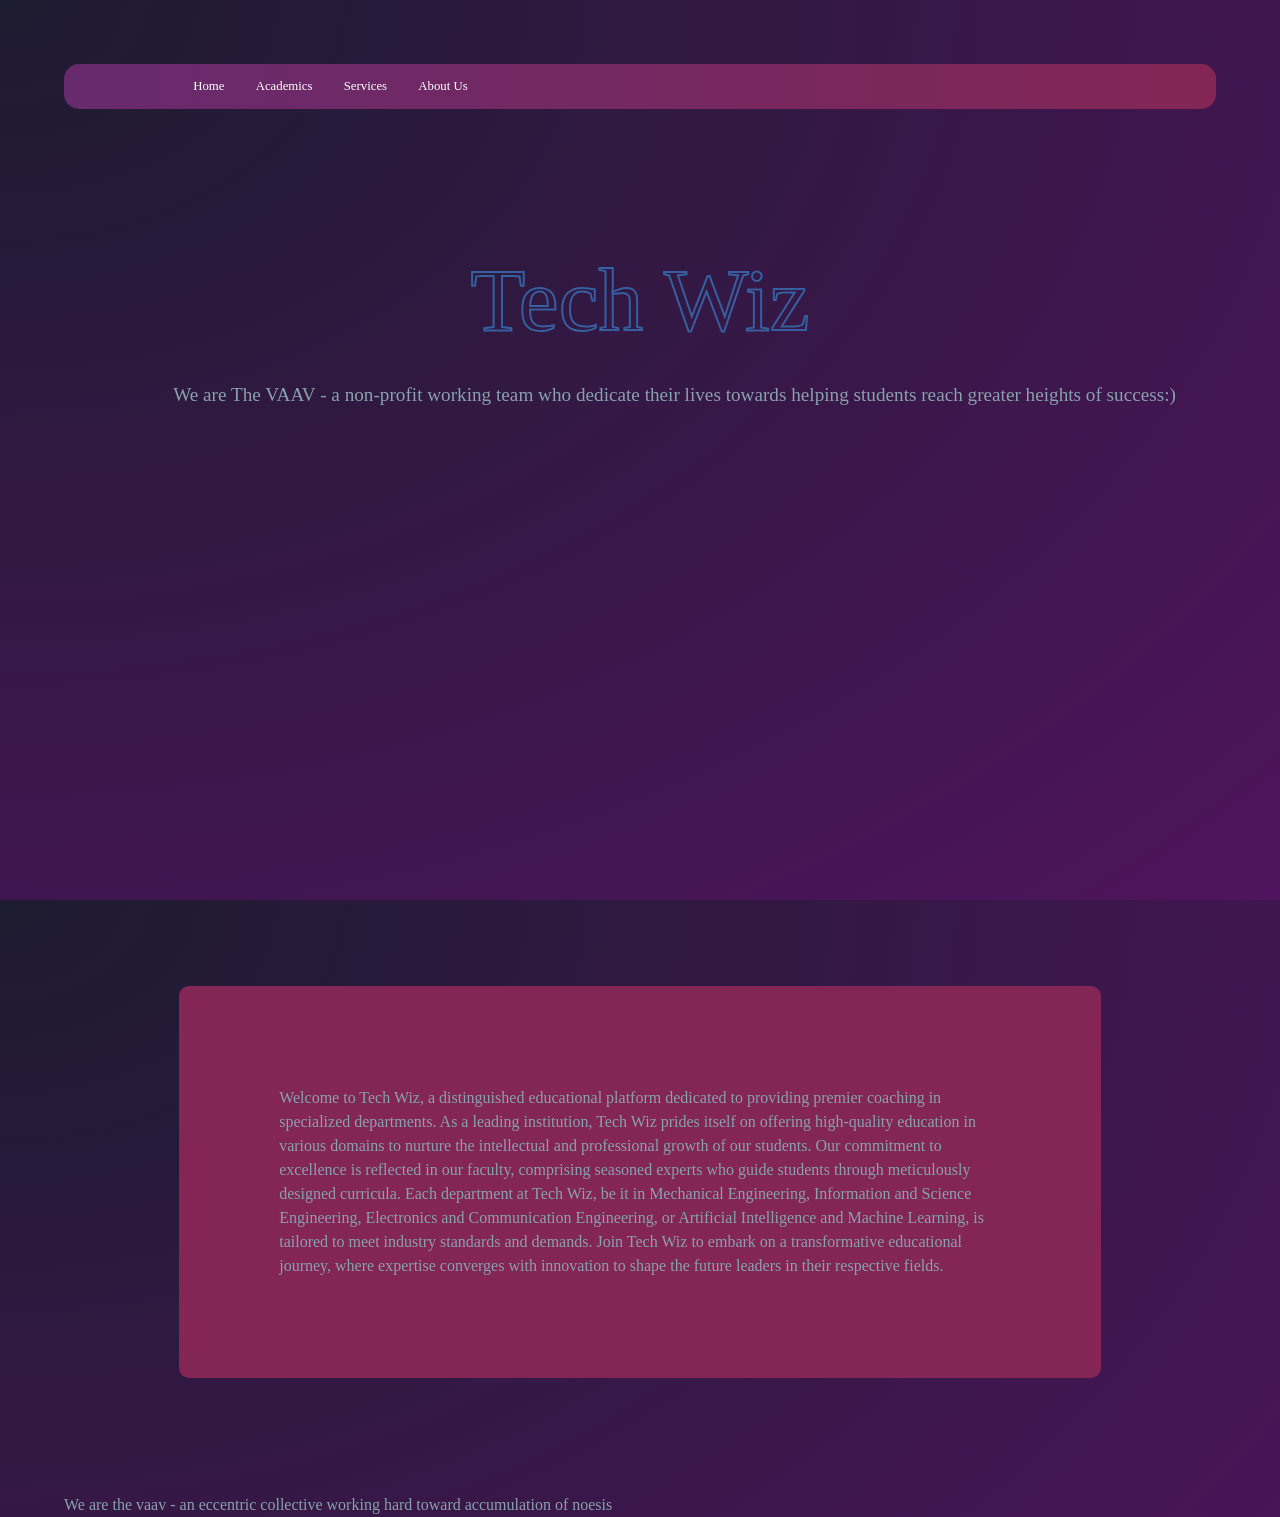
<file: index.html>
<!doctype html>
<html lang="en">
  <head>
    <meta charset="UTF-8" />
    <meta name="viewport" content="width=device-width, initial-scale=1.0" />
    <title>Vaav</title>
    <link rel="preconnect" href="https://fonts.googleapis.com">
    <link rel="preconnect" href="https://fonts.gstatic.com" crossorigin>
    <link href="https://fonts.googleapis.com/css2?family=Poppins&display=swap" rel="stylesheet">
    <link rel="stylesheet" type="text/css" href="style.css">
  </head>
  <body>
    <header>
      <nav id='menu'>
        <input type='checkbox' id='responsive-menu' onclick='updatemenu()'><label></label>
        <ul>
          <li><a href='index.html'>Home</a></li>
          <li><a href='academics.html'>Academics</a></li>
          <li><a href='services.html'>Services</a>
          </li>
          <li><a href='aboutus.html'>About Us</a></li>
        </ul>
      </nav>
    </header>
    <div id="title">
      <svg>
        <text x="50%" y="50%" dy=".35em" text-anchor="middle">
          Tech Wiz
        </text>
      </svg>
      <h4 id="minititle" text-anchor="middle">We are The VAAV - a non-profit working team who dedicate their lives towards helping students reach  greater heights of success:)
      </h4>
    </div>
    <div class="content_home">
      <p>
        Welcome to Tech Wiz, a distinguished educational platform dedicated to providing premier coaching
          in specialized departments. As a leading institution, Tech Wiz prides itself on offering high-quality
          education in various domains to nurture the intellectual and professional growth of our students.
          Our commitment to excellence is reflected in our faculty, comprising seasoned experts who guide 
          students through meticulously designed curricula. Each department at Tech Wiz, be it in Mechanical
          Engineering, Information and Science Engineering, Electronics and Communication Engineering, or 
          Artificial Intelligence and Machine Learning, is tailored to meet industry standards and demands.
          Join Tech Wiz to embark on a transformative educational journey, where expertise converges with 
          innovation to shape the future leaders in their respective fields.
      </p>
    </div>
    <script type="module" src="/main.js"></script>
    <footer>
      <div class="footer-container">
        <p>
          We are the vaav - an eccentric collective working hard toward accumulation of noesis
        </p>
  </div>
</footer>
  </body>
  <script type="module" src="/main.js"></script>
</html>
</file>
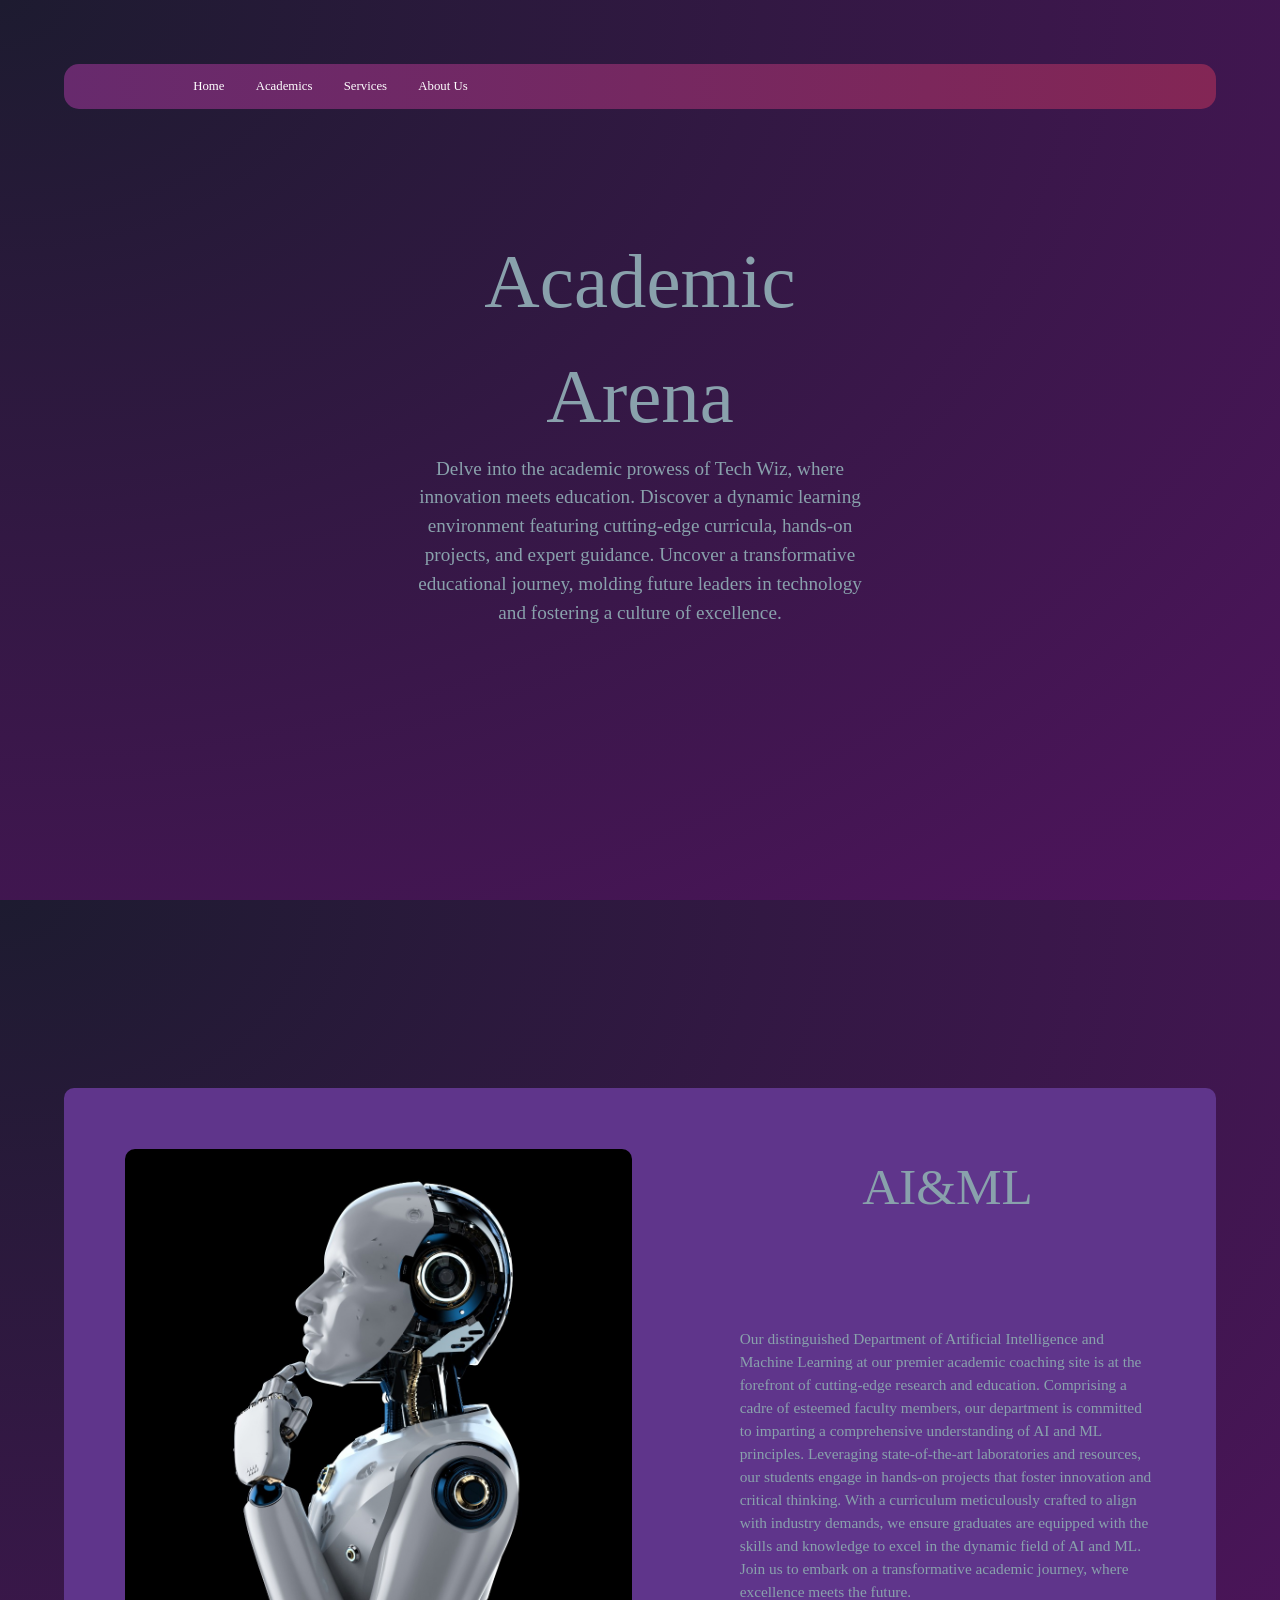
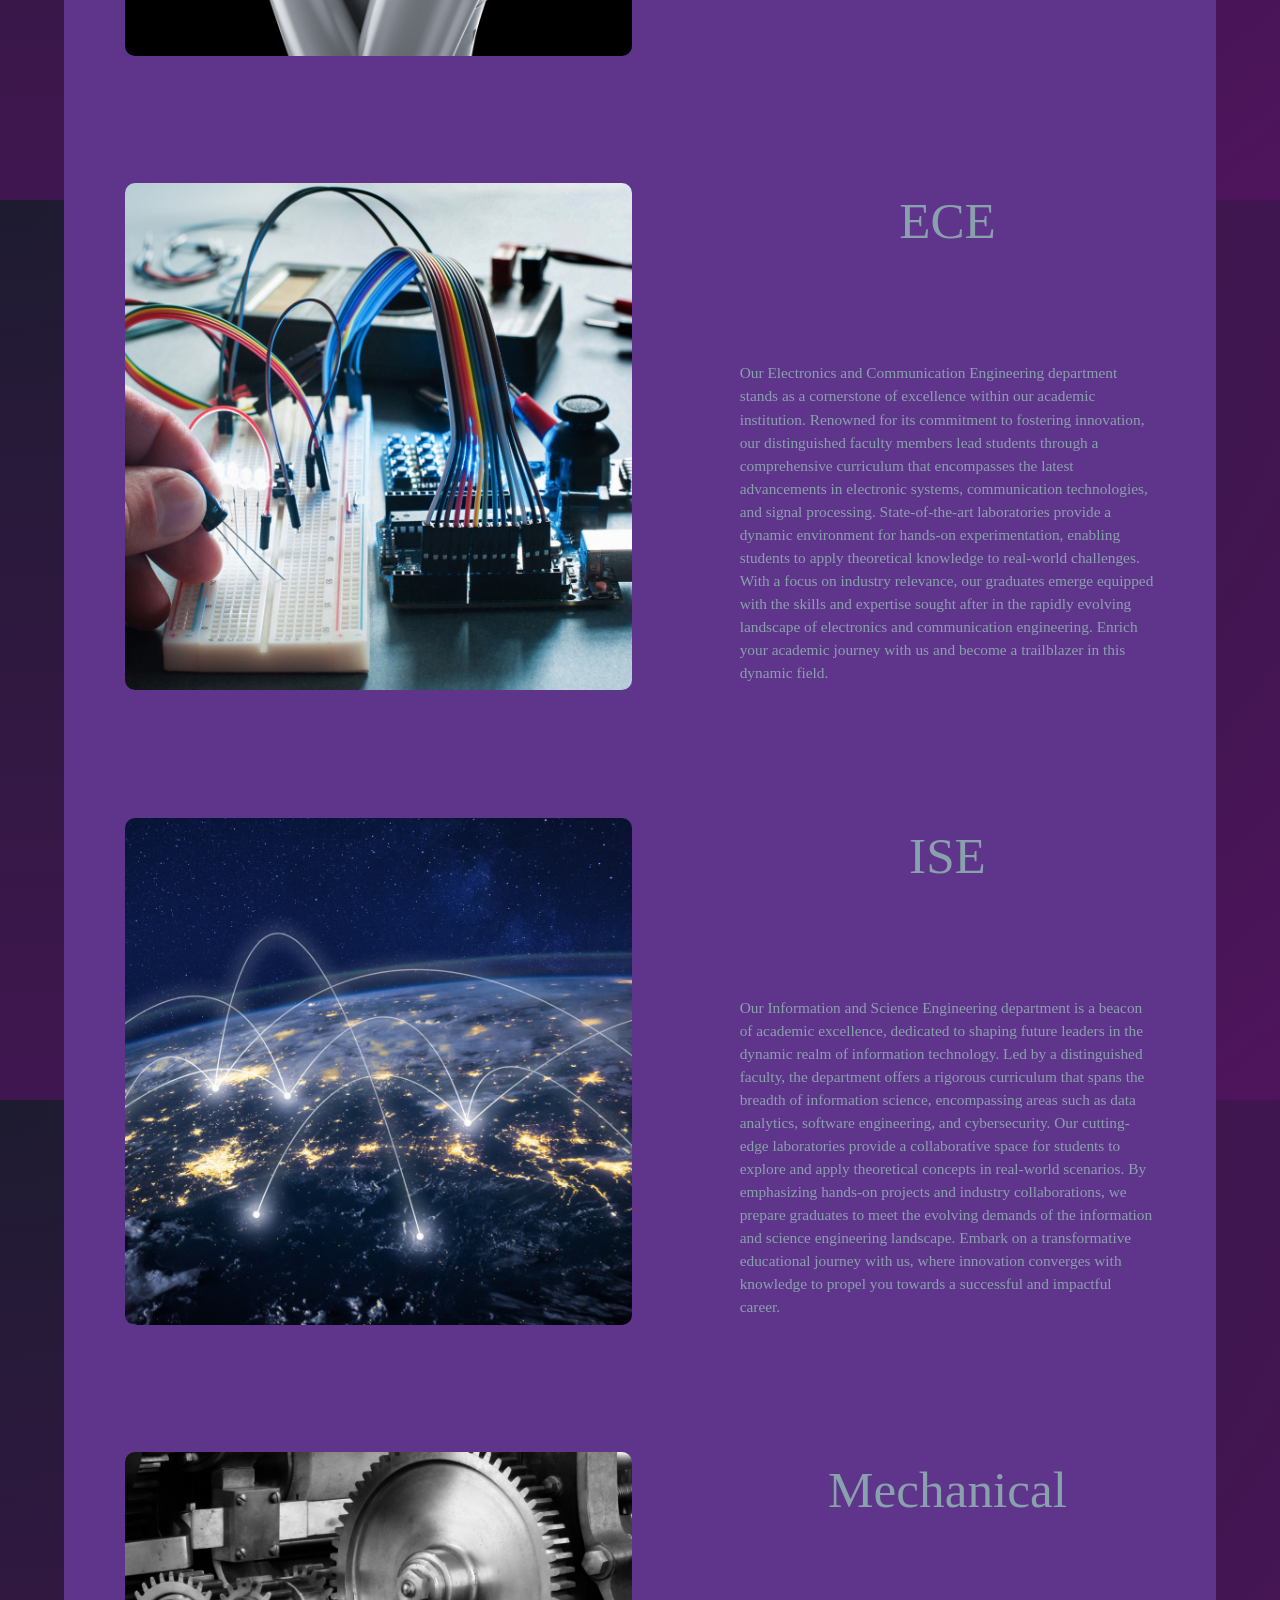
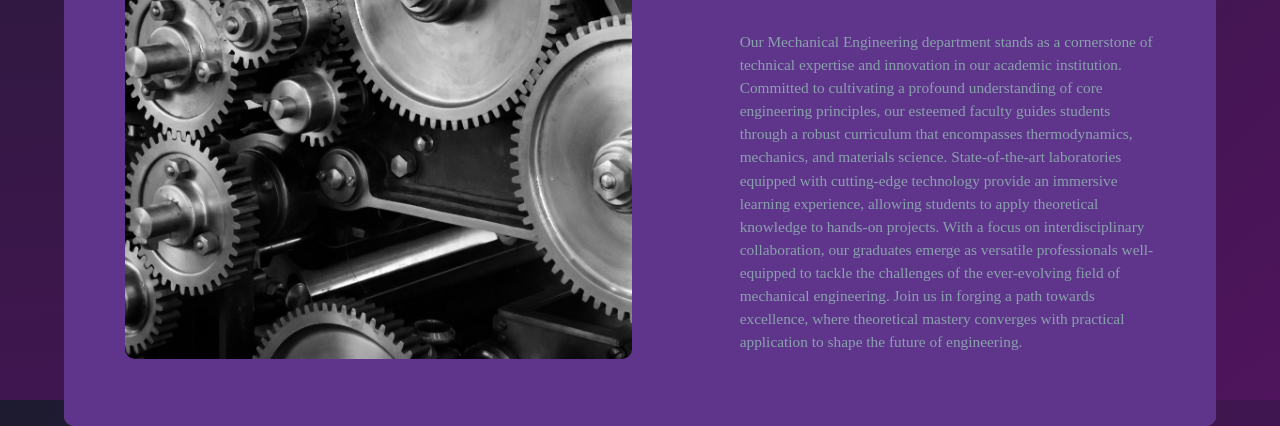
<file: academics.html>
<!doctype html>
<html lang="en">
  <head>
    <meta charset="UTF-8" />
    <meta name="viewport" content="width=device-width, initial-scale=1.0" />
    <title>Vaav</title>
    <link rel="preconnect" href="https://fonts.googleapis.com">
    <link rel="preconnect" href="https://fonts.gstatic.com" crossorigin>
    <link href="https://fonts.googleapis.com/css2?family=Poppins&display=swap" rel="stylesheet">
    <link rel="stylesheet" type="text/css" href="style.css">

  </head>
  <body>
    <header>
        <nav id='menu'>
          <input type='checkbox' id='responsive-menu' onclick='updatemenu()'><label></label>
          <ul>
            <li><a href='index.html'>Home</a></li>
            <li><a href='academics.html'>Academics</a></li>
            <li><a href='services.html'>Services</a>
            </li>
            <li><a href='aboutus.html'>About Us</a></li>
          </ul>
        </nav>
    </header>
    <div id="aca1">
        <h1>Academic Arena</h1>
        <p>
          Delve into the academic prowess of Tech Wiz, where innovation meets education. 
          Discover a dynamic learning environment featuring cutting-edge curricula, hands-on projects, 
          and expert guidance. Uncover a transformative educational journey, molding future leaders in 
          technology and fostering a culture of excellence.
        </p>
    </div>
    <div class="container">
      <div class="item">
        <img src="images/aiml.jpeg" alt="Image 1" class="center">
      </div>
      <div class="item">
        <p class="acacont">
          AI&ML
        </p>
        <p class="acatext">
          Our distinguished Department of Artificial Intelligence and Machine Learning at our premier 
          academic coaching site is at the forefront of cutting-edge research and education. Comprising a 
          cadre of esteemed faculty members, our department is committed to imparting a comprehensive 
          understanding of AI and ML principles. Leveraging state-of-the-art laboratories and resources,
          our students engage in hands-on projects that foster innovation and critical thinking. 
          With a curriculum meticulously crafted to align with industry demands, we ensure graduates 
          are equipped with the skills and knowledge to excel in the dynamic field of AI and ML. 
          Join us to embark on a transformative academic journey, where excellence meets the future.
        </p>
      </div>
    <div class="container">
      <div class="item">
        <img src="images/ece.jpeg" alt="Image 2">
      </div>
      <div class="item">
        <p class="acacont">
          ECE<br>
        </p>
        <p class="acatext">
          Our Electronics and Communication Engineering department stands as a cornerstone of excellence 
          within our academic institution. Renowned for its commitment to fostering innovation, our 
          distinguished faculty members lead students through a comprehensive curriculum that encompasses 
          the latest advancements in electronic systems, communication technologies, and signal processing. 
          State-of-the-art laboratories provide a dynamic environment for hands-on experimentation, enabling 
          students to apply theoretical knowledge to real-world challenges. With a focus on industry 
          relevance, our graduates emerge equipped with the skills and expertise sought after in the rapidly 
          evolving landscape of electronics and communication engineering. Enrich your academic journey with 
          us and become a trailblazer in this dynamic field.
        </p>
      </div>
    </div>
    <div class="container">
      <div class="item">
        <img src="images/ise.jpeg" alt="Image 3">
      </div>
      <div class="item">
        <p class="acacont">
          ISE
        </p>
        <p class="acatext">
          Our Information and Science Engineering department is a beacon of academic excellence, 
          dedicated to shaping future leaders in the dynamic realm of information technology. Led by a 
          distinguished faculty, the department offers a rigorous curriculum that spans the breadth of 
          information science, encompassing areas such as data analytics, software engineering, 
          and cybersecurity. Our cutting-edge laboratories provide a collaborative space for students 
          to explore and apply theoretical concepts in real-world scenarios. By emphasizing hands-on 
          projects and industry collaborations, we prepare graduates to meet the evolving demands of the
          information and science engineering landscape. Embark on a transformative educational journey 
          with us, where innovation converges with knowledge to propel you towards a successful and 
          impactful career.
        </p>
      </div>
      <div class="container">
        <div class="item">
          <img src="images/mechanical.jpeg" alt="Image 3">
        </div>
      <div class="item">
        <p class="acacont">
          Mechanical
        </p>
        <p class="acatext">
          Our Mechanical Engineering department stands as a cornerstone of technical expertise and 
          innovation in our academic institution. Committed to cultivating a profound understanding of 
          core engineering principles, our esteemed faculty guides students through a robust curriculum 
          that encompasses thermodynamics, mechanics, and materials science. State-of-the-art laboratories 
          equipped with cutting-edge technology provide an immersive learning experience, allowing 
          students to apply theoretical knowledge to hands-on projects. With a focus on interdisciplinary 
          collaboration, our graduates emerge as versatile professionals well-equipped to tackle the 
          challenges of the ever-evolving field of mechanical engineering. Join us in forging a path 
          towards excellence, where theoretical mastery converges with practical application to shape the 
          future of engineering.
        </p>
      </div>
      </div>
    </div>
    </div>
  </body>
  <script type="module" src="/main.js"></script>
</html>
</file>
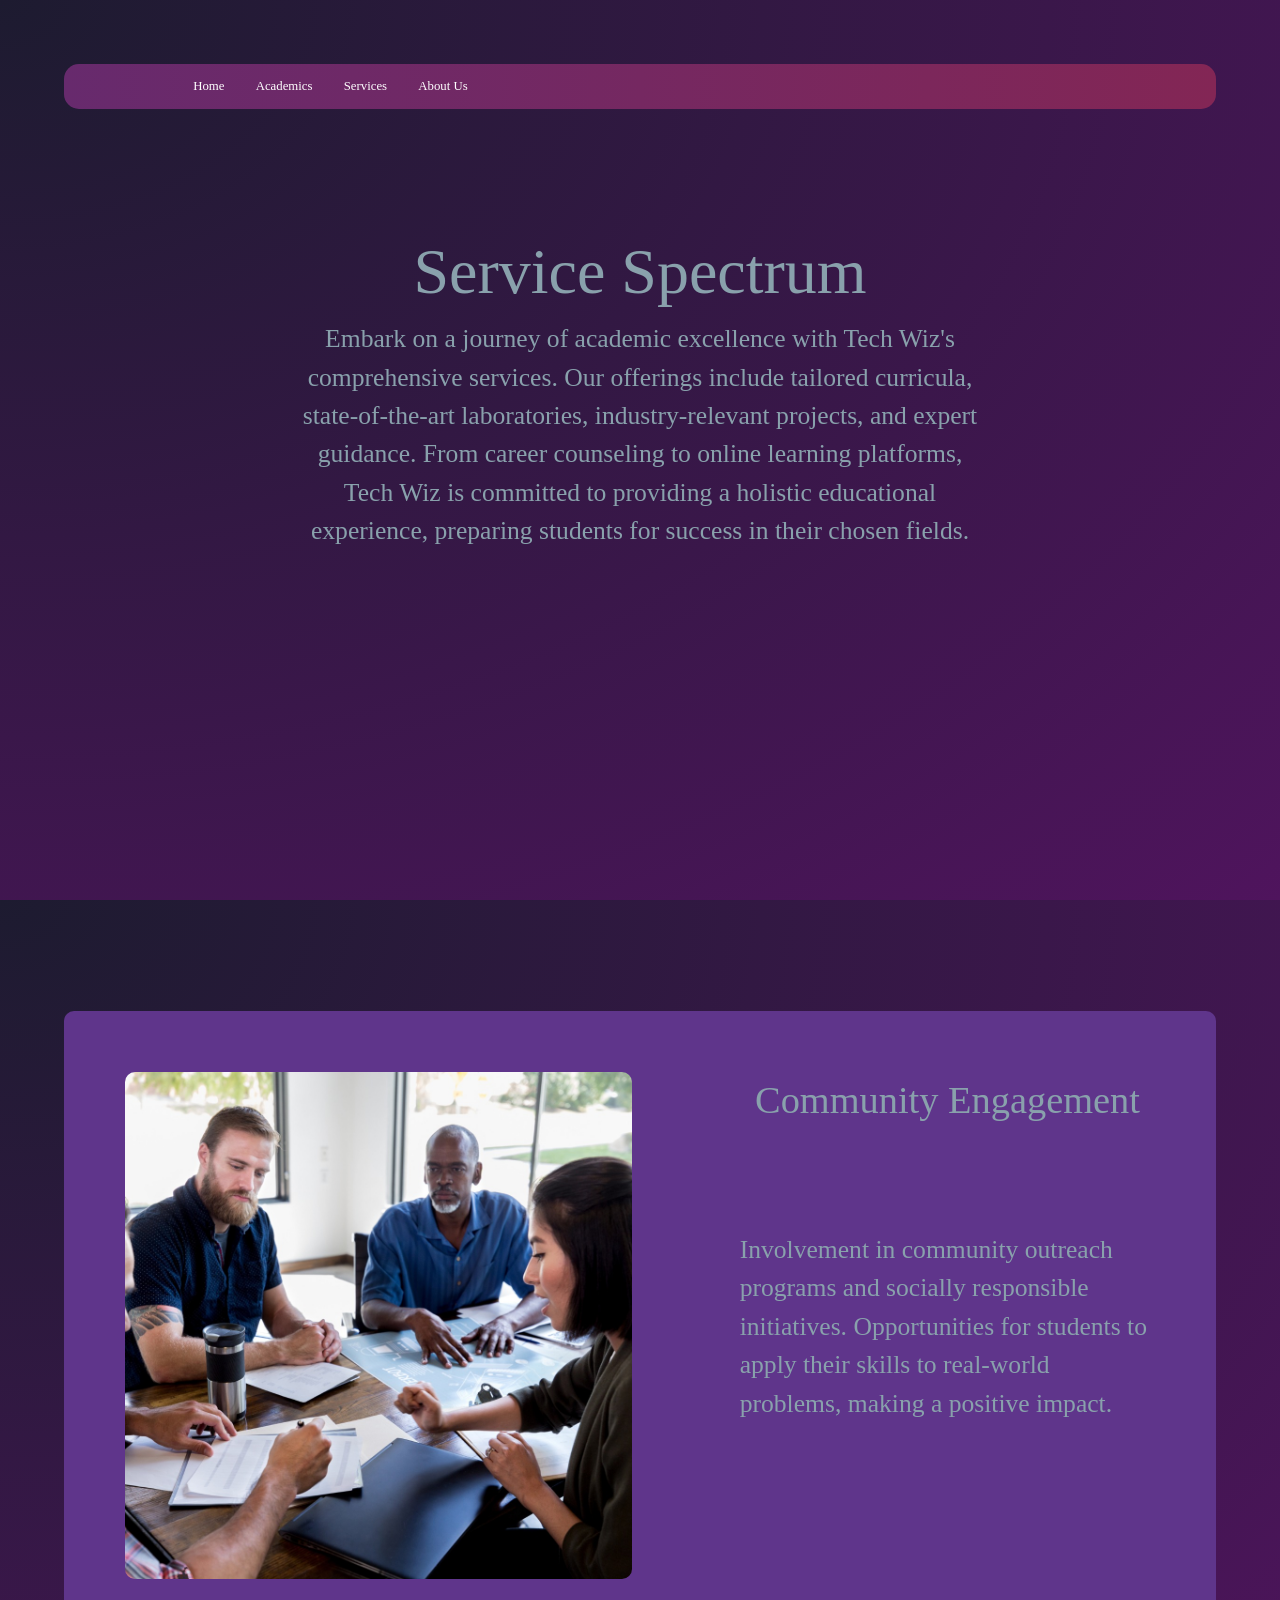
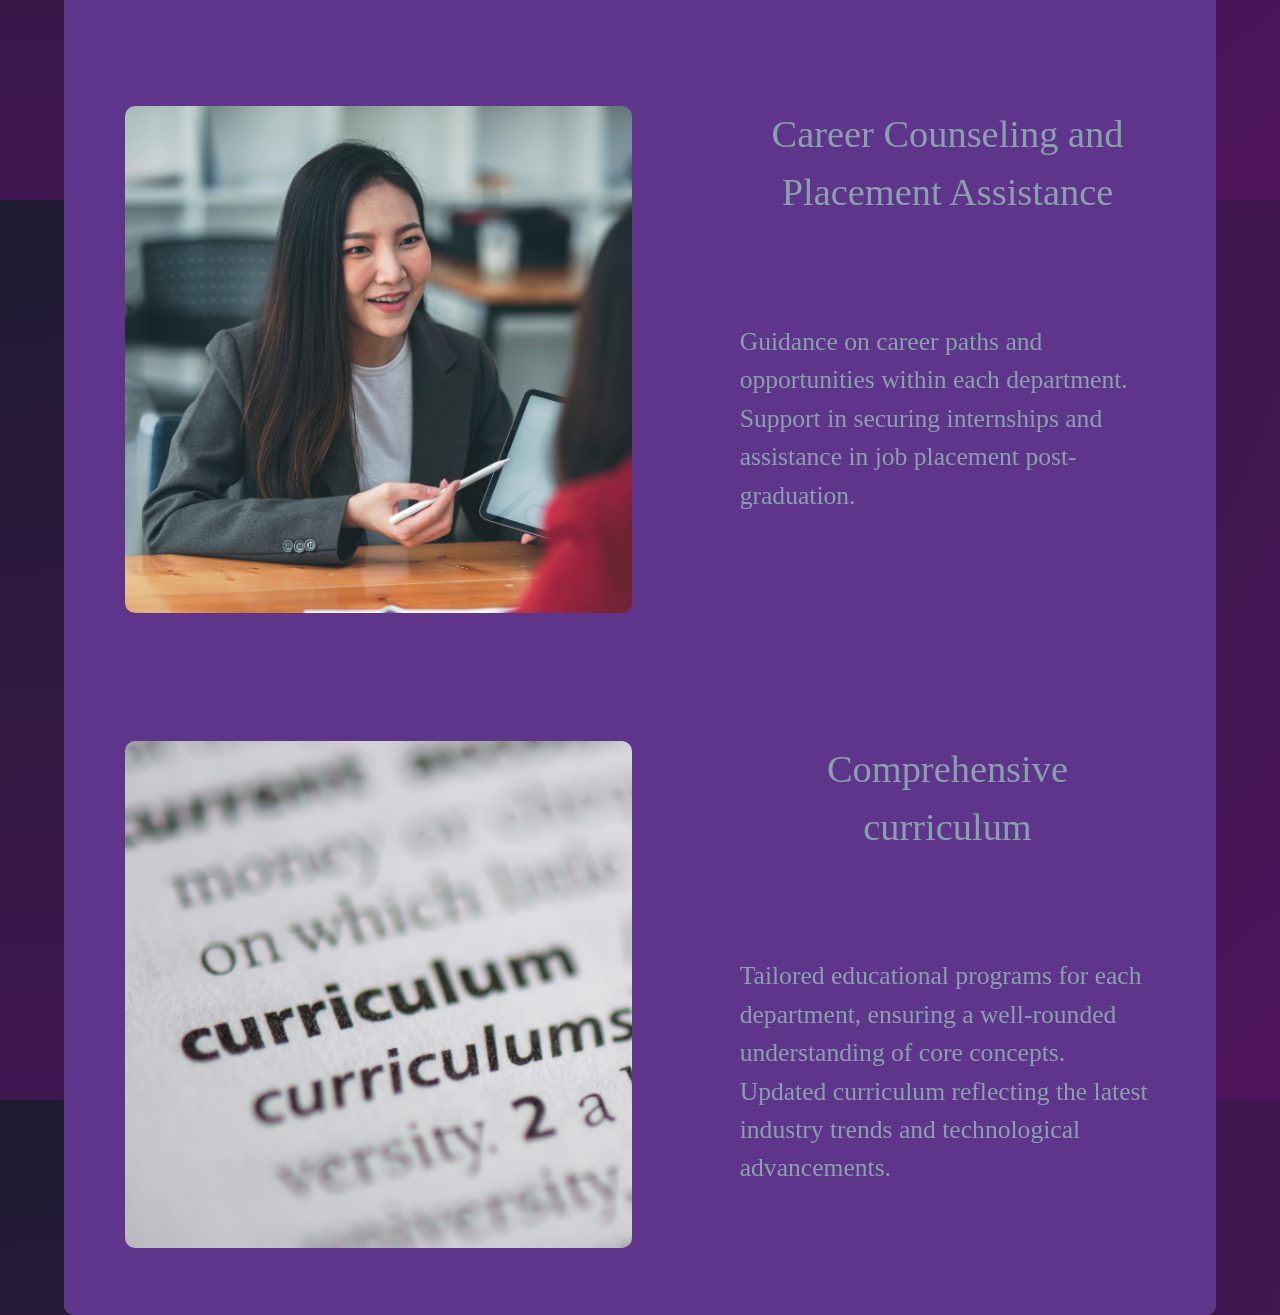
<file: services.html>
<!doctype html>
<html lang="en">
  <head>
    <meta charset="UTF-8" />
    <meta name="viewport" content="width=device-width, initial-scale=1.0" />
    <title>Vaav</title>
    <link rel="preconnect" href="https://fonts.googleapis.com">
    <link rel="preconnect" href="https://fonts.gstatic.com" crossorigin>
    <link href="https://fonts.googleapis.com/css2?family=Poppins&display=swap" rel="stylesheet">
    <link rel="stylesheet" type="text/css" href="style.css">

  </head>
  <body background-image="images/servback.jpeg">
  <div class="servback">
    <header>
        <nav id='menu'>
          <input type='checkbox' id='responsive-menu' onclick='updatemenu()'><label></label>
          <ul>
            <li><a href='index.html'>Home</a></li>
            <li><a href='academics.html'>Academics</a></li>
            <li><a href='services.html'>Services</a></li>
            <li><a href='aboutus.html'>About Us</a></li>
          </ul>
        </nav>
    </header>
    <div class="servtitle">
    <h1>Service Spectrum</h1>
        <p>
          Embark on a journey of academic excellence with Tech Wiz's comprehensive services. 
          Our offerings include tailored curricula, state-of-the-art laboratories, industry-relevant 
          projects, and expert guidance. From career counseling to online learning platforms, 
          Tech Wiz is committed to providing a holistic educational experience, preparing students for 
          success in their chosen fields.
        </p>
    </div>
    </div>
    <div class="containerserv">
      <div class="item">
        <img src="images/community.jpeg" alt="Image 1" class="center">
      </div>
      <div class="item">
        <p class="servcont">
          Community Engagement
        </p>
        <p class="servtext">
Involvement in community outreach programs and socially responsible initiatives.
Opportunities for students to apply their skills to real-world problems, making a positive impact.
        </p>
      </div>
      <div class="containerserv">
        <div class="item">
          <img src="images/placement.jpeg" alt="Image 1" class="center">
        </div>
        <div class="item">
          <p class="servcont">
            Career Counseling and Placement Assistance
          </p>
          <p class="servtext">
  Guidance on career paths and opportunities within each department.
  Support in securing internships and assistance in job placement post-graduation.
          </p>
        </div>
        <div class="containerserv">
          <div class="item">
            <img src="images/curriculum.jpeg" alt="Image 1" class="center">
          </div>
          <div class="item">
            <p class="servcont">
              Comprehensive curriculum
            </p>
            <p class="servtext">
    Tailored educational programs for each department, ensuring a well-rounded understanding of core concepts.
    Updated curriculum reflecting the latest industry trends and technological advancements.
            </p>
          </div>
  </body>
  <script type="module" src="/main.js"></script>
</html>
</file>
<file: style.css>
/* Box sizing rules */
*,
*::before,
*::after {
  box-sizing: border-box;
}

/* Remove default margin */
* {
  margin: 0;
  padding:0;
  font:inherit;
}

/* Remove list styles on ul, ol elements with a list role, which suggests default styling will be removed */
ul[role='list'],
ol[role='list'],li {
  list-style: none;
}

/* Set core root defaults */
html:focus-within {
  scroll-behavior: smooth;
}
html,body {
  height: 100%;
}
/* Set core body defaults */
body {
  text-rendering: optimizeSpeed;
  color: rgb(137, 161, 172);
  line-height: 1.5;
  /*background-image: url('images/background.jpg');*/
  background-repeat: no-repeat;
  background: #130f4f;
  background: radial-gradient(ellipse farthest-corner at top left, rgb(29, 27, 48) 0%, rgb(79, 20, 93) 100%);
  background-size: cover;
  margin: 5%;
}
#menu {
	background: #78296f;
	background: linear-gradient(to right,  #672a6d,  #832655);
	padding-left: 10%;
	padding-right: 10%;
	border-radius: 15px;
  	font-size: 1vw;
}
#menu ul {
	width: 100%;
	text-align: left;
}
#menu li {
	display: inline-block;
	position: relative;
}
#menu a {
	display: block;
	line-height: 45px;
	padding: 0 14px;
	text-decoration: none;
	color: #FFFFFF;
}
#menu a.dropdown-arrow:after {
	content: "\25BE";
	margin-left: 5px;
}
#menu li a:hover {
	color: #0099CC;
	background: #F2F2F2;
}
#menu input {
	display: none;
	margin: 0;
	padding: 0;
	height: 45px;
	width: 100%;
	opacity: 0;
	cursor: pointer
}
#menu label {
	display: none;
	line-height: 45px;
	text-align: center;
	position: absolute;
	left: 35px
}
#menu label:before {
	color: #FFFFFF;
	content: "\2261"; 
}
#menu ul.sub-menus{
	height: auto;
	overflow: hidden;
	width: 140px;
	background: #68265e;
  border-radius: 10px;
	position: absolute;
	z-index: 99;
	display: none;
}
#menu ul.sub-menus li {
	display: block;
	width: 100%;
}
#menu ul.sub-menus a {
	color: #FFFFFF;
}
#menu li:hover ul.sub-menus {
	display: block
}
#menu ul.sub-menus a:hover{
	background: #F2F2F2;
	color: #0099CC;
}
@media screen and (max-width: 100%){
	#menu input {z-index:4}
	#menu input:checked + label {color:#FFFFFF}
	#menu input:checked + label:before {content:"\00d7"}
	#menu input:checked ~ ul {display:block}
}
#title {
	margin-top: 10%;
	margin-bottom:50%;
	text-align: center;
}
#minititle {
  font-size: 1.5vw;
  margin-left: 6%;
  text-align: center;
}

/* title anim */
svg {
	width: 100%; height: 100%;
}
#title svg text {
	animation: stroke 6s 2s infinite alternate;
	stroke-width: 2;
	stroke: #365FA0;
	font-size: 7vw;
  fill:transparent;
}
@keyframes stroke {
	0%   {
		fill: rgba(239, 244, 248, 0);
    stroke: rgb(164, 178, 200);
		stroke-dashoffset: 25%;
    stroke-dasharray: 0 50%;
    stroke-width: 2;
	}
	70%  {
    fill: rgba(228, 233, 238, 0); 
    stroke: rgb(164, 178, 200); }
	80%  {
    fill: rgba(226, 230, 234, 0);
    stroke: rgb(164, 178, 200);
    stroke-width: 3; }
	100% {
		fill: rgba(3, 10, 17, 0);
    stroke: rgb(164, 178, 200);
		stroke-dashoffset: -25%;
    stroke-dasharray: 50% 0;
    stroke-width: 0;
	}
}
.content_home {
	background-color: #832655;
	margin: 10%;
	border-radius: 10px;
	padding: 100px;
}
img,
picture {
  max-width: 100%;
  height:auto;
  object-fit: cover;
}

#aca1 {
  margin: 10% 30% 40% 30%;
}
#aca1 h1 {
  font-size: 6vw;
  text-align: center;
}
#aca1 p{
  text-align: center;
  font-size: 1.5vw;
}
.container {
	display: flex;
	flex-wrap: wrap;
	justify-content: space-between;
	background-color: #5f358b;
	border-radius: 10px;
}
  
  .item {
	width: 44%;
	margin: 10px;
	font-size: 1vw;
  }
  .item>img{
	width: 100%;
	margin: 10%;
	border-radius: 10px;
  }
  .item>p{
	padding: 10% 10% 10% 8%;
  }
  @media (max-width: 768px) {
	.item {
	  width: 100%;
	}
  }
  .acacont{
	text-align:center;
	font-size: 4vw;
  }
  .acatext{
	font-size: 1.2vw;
  }

  .servcont{
	text-align:center;
	font-size: 3vw;
  }
.servtitle{
	margin: 10% 20% 40% 20%;
	text-align: center;
}
.servtitle>h1{
	font-size: 5vw;
}
.servtitle>p{
	font-size: 2vw;
}
.containerserv {
	display: flex;
	flex-wrap: wrap;
	justify-content: space-between;
	background-color: #5f358b;
	border-radius: 10px;
}
.servtext{
  font-size: 2vw;
}
  .item {
	width: 44%;
	margin: 10px;
	font-size: 1vw;
  }
  .item>img{
	width: 100%;
	margin: 10%;
	border-radius: 10px;
  }
  .item>p{
	padding: 10% 10% 10% 8%;
  }
.aboutus{
	text-align: center;
	margin:10% 10% 10% 10%;
}
.aboutus>h1{
	font-size: 5vw;
}

.aboutus>p{
	font-size: 1.5vw;
}
</file>
